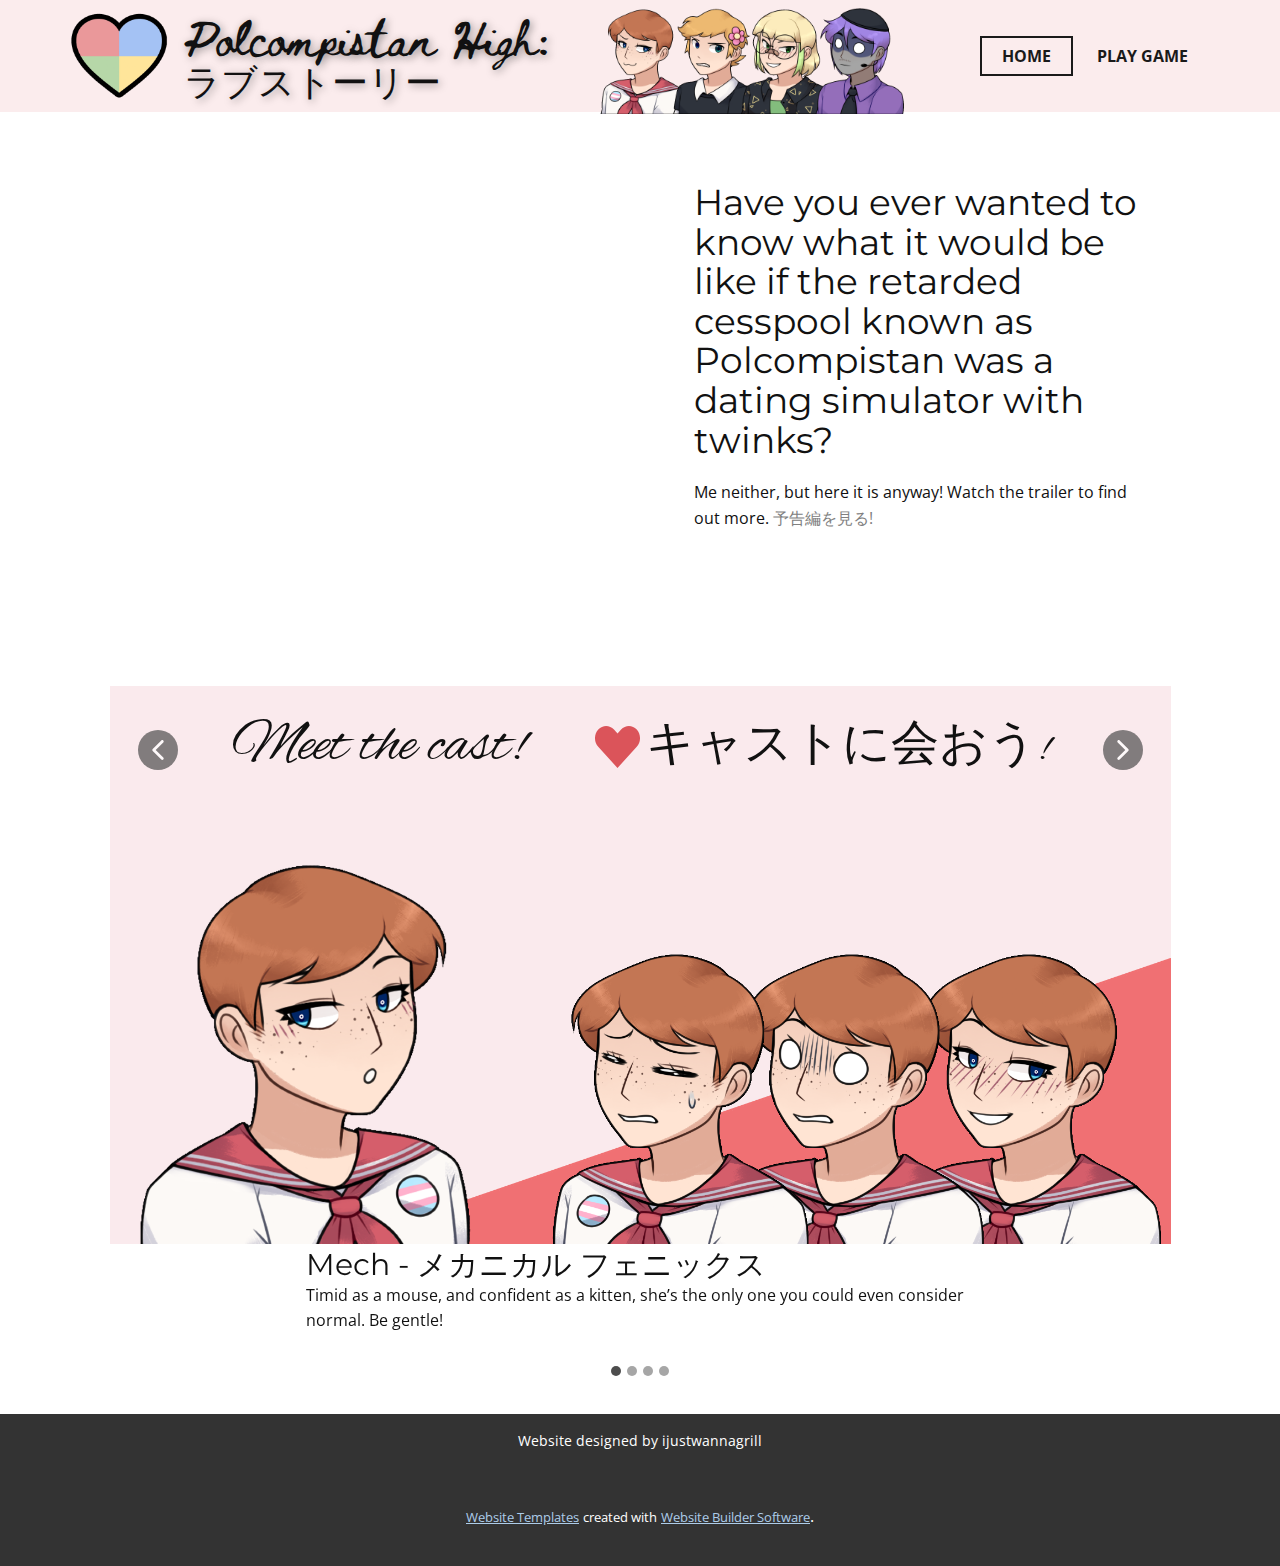
<file: site-resources/index.html>
<!DOCTYPE html>
<html style="font-size: 16px;">
  <head>
    <meta name="viewport" content="width=device-width, initial-scale=1.0">
    <meta charset="utf-8">
    <meta name="keywords" content="​Polcompistan High: ラブストーリー, Have you ever wanted to know what it would be like if the retarded cesspool known as Polcompistan was a dating simulator with twinks?, Meet the cast!&nbsp; &nbsp; &nbsp; &nbsp; &nbsp; キャストに会おう!">
    <meta name="description" content="">
    <meta name="page_type" content="np-template-header-footer-from-plugin">
    <title>Home</title>
    <link rel="stylesheet" href="nicepage.css" media="screen">
<link rel="stylesheet" href="Home.css" media="screen">
    <script class="u-script" type="text/javascript" src="jquery.js" defer=""></script>
    <script class="u-script" type="text/javascript" src="nicepage.js" defer=""></script>
    <meta name="generator" content="Nicepage 3.26.0, nicepage.com">
    <link id="u-theme-google-font" rel="stylesheet" href="https://fonts.googleapis.com/css?family=Roboto:100,100i,300,300i,400,400i,500,500i,700,700i,900,900i|Open+Sans:300,300i,400,400i,600,600i,700,700i,800,800i">
    <link id="u-page-google-font" rel="stylesheet" href="https://fonts.googleapis.com/css?family=Montserrat:100,100i,200,200i,300,300i,400,400i,500,500i,600,600i,700,700i,800,800i,900,900i|Open+Sans:300,300i,400,400i,600,600i,700,700i,800,800i|Alex+Brush:400|Beth+Ellen:400">
    
    
    
    <script type="application/ld+json">{
		"@context": "http://schema.org",
		"@type": "Organization",
		"name": "",
		"logo": "images/pwcmblackheart.png"
}</script>
    <meta name="theme-color" content="#478ac9">
    <meta property="og:title" content="Home">
    <meta property="og:type" content="website">
  </head>
  <body data-home-page="Home.html" data-home-page-title="Home" class="u-body"><header class="u-clearfix u-header u-palette-2-light-3 u-header" id="sec-f3ba"><div class="u-clearfix u-sheet u-valign-middle-xl u-sheet-1">
        <a href="Home.html" data-page-id="1899901800" class="u-image u-logo u-image-1" data-image-width="600" data-image-height="600" title="Home">
          <img src="images/pwcmblackheart.png" class="u-logo-image u-logo-image-1">
        </a>
        <nav class="u-menu u-menu-dropdown u-offcanvas u-menu-1">
          <div class="menu-collapse" style="font-size: 1rem; letter-spacing: 0px; font-weight: 700; text-transform: uppercase;">
            <a class="u-button-style u-custom-active-border-color u-custom-active-color u-custom-border u-custom-border-color u-custom-borders u-custom-hover-border-color u-custom-hover-color u-custom-left-right-menu-spacing u-custom-padding-bottom u-custom-text-active-color u-custom-text-color u-custom-text-hover-color u-custom-top-bottom-menu-spacing u-nav-link u-text-active-palette-1-base u-text-hover-palette-2-base" href="#">
              <svg><use xmlns:xlink="http://www.w3.org/1999/xlink" xlink:href="#menu-hamburger"></use></svg>
              <svg version="1.1" xmlns="http://www.w3.org/2000/svg" xmlns:xlink="http://www.w3.org/1999/xlink"><defs><symbol id="menu-hamburger" viewBox="0 0 16 16" style="width: 16px; height: 16px;"><rect y="1" width="16" height="2"></rect><rect y="7" width="16" height="2"></rect><rect y="13" width="16" height="2"></rect>
</symbol>
</defs></svg>
            </a>
          </div>
          <div class="u-custom-menu u-nav-container">
            <ul class="u-nav u-spacing-2 u-unstyled u-nav-1"><li class="u-nav-item"><a class="u-border-2 u-border-active-grey-90 u-border-hover-grey-50 u-button-style u-nav-link u-text-active-grey-90 u-text-grey-90 u-text-hover-grey-90" href="Home.html" style="padding: 10px 20px;">Home</a>
</li><li class="u-nav-item"><a class="u-border-2 u-border-active-grey-90 u-border-hover-grey-50 u-button-style u-nav-link u-text-active-grey-90 u-text-grey-90 u-text-hover-grey-90" href="Play-Game.html" style="padding: 10px 20px;">Play Game</a>
</li></ul>
          </div>
          <div class="u-custom-menu u-nav-container-collapse">
            <div class="u-black u-container-style u-inner-container-layout u-opacity u-opacity-95 u-sidenav">
              <div class="u-inner-container-layout u-sidenav-overflow">
                <div class="u-menu-close"></div>
                <ul class="u-align-center u-nav u-popupmenu-items u-unstyled u-nav-2"><li class="u-nav-item"><a class="u-button-style u-nav-link" href="Home.html" style="padding: 10px 20px;">Home</a>
</li><li class="u-nav-item"><a class="u-button-style u-nav-link" href="Play-Game.html" style="padding: 10px 20px;">Play Game</a>
</li></ul>
              </div>
            </div>
            <div class="u-black u-menu-overlay u-opacity u-opacity-70"></div>
          </div>
        </nav>
        <h1 class="u-custom-font u-hidden-sm u-hidden-xs u-text u-text-1"> Polcompistan High: ラブストーリー</h1>
        <img class="u-expanded-height-lg u-expanded-height-md u-hidden-xs u-image u-image-default u-preserve-proportions u-image-2" src="images/mech_uwu.png" alt="" data-image-width="600" data-image-height="600">
        <img class="u-expanded-height-lg u-expanded-height-md u-expanded-height-sm u-expanded-height-xs u-hidden-xs u-image u-image-default u-preserve-proportions u-image-3" src="images/erwin_angry.png" alt="" data-image-width="600" data-image-height="600">
        <img class="u-expanded-height-lg u-expanded-height-md u-expanded-height-sm u-expanded-height-xs u-hidden-xs u-image u-image-default u-preserve-proportions u-image-4" src="images/mitsuu_blush.png" alt="" data-image-width="600" data-image-height="600">
        <img class="u-expanded-height-lg u-expanded-height-md u-expanded-height-sm u-expanded-height-xs u-hidden-xs u-image u-image-default u-preserve-proportions u-image-5" src="images/bread_eater_forever.png" alt="" data-image-width="600" data-image-height="600">
      </div></header>
    <section class="u-clearfix u-section-1" id="sec-fd3e">
      <div class="u-clearfix u-sheet u-valign-middle-lg u-valign-middle-xl u-sheet-1">
        <div class="u-clearfix u-expanded-width u-gutter-0 u-layout-wrap u-layout-wrap-1">
          <div class="u-layout">
            <div class="u-layout-row">
              <div class="u-align-left u-container-style u-layout-cell u-left-cell u-size-32 u-layout-cell-1">
                <div class="u-container-layout u-container-layout-1">
                  <div class="u-expanded u-video">
                    <div class="embed-responsive embed-responsive-1">
                      <iframe style="position: absolute;top: 0;left: 0;width: 100%;height: 100%;" class="embed-responsive-item" src="https://www.youtube.com/embed/L-hm3S1aSnI?mute=0&amp;showinfo=0&amp;controls=0&amp;start=0" frameborder="0" allowfullscreen=""></iframe>
                    </div>
                  </div>
                </div>
              </div>
              <div class="u-align-left u-container-style u-layout-cell u-right-cell u-size-28 u-layout-cell-2">
                <div class="u-container-layout u-container-layout-2">
                  <h2 class="u-custom-font u-font-montserrat u-text u-text-1">Have you ever wanted to know what it would be like if the retarded cesspool known as Polcompistan was a dating simulator with twinks?</h2>
                  <p class="u-custom-font u-font-open-sans u-text u-text-2">Me neither, but here it is anyway! Watch the trailer to find out more.&nbsp;<span class="u-text-grey-50">予告編を見る!</span>
                  </p>
                </div>
              </div>
            </div>
          </div>
        </div>
      </div>
    </section>
    <section class="u-align-center u-clearfix u-hidden-xs u-section-2" id="sec-b683">
      <div class="u-clearfix u-sheet u-sheet-1">
        <div class="u-carousel u-expanded-width-md u-expanded-width-sm u-expanded-width-xs u-gallery u-layout-carousel u-lightbox u-no-transition u-show-text-on-hover u-gallery-1" data-interval="5000" data-u-ride="carousel" id="carousel-c442">
          <ol class="u-absolute-hcenter u-carousel-indicators u-carousel-indicators-1">
            <li data-u-target="#carousel-c442" data-u-slide-to="0" class="u-active u-grey-70 u-shape-circle" style="width: 10px; height: 10px;"></li>
            <li data-u-target="#carousel-c442" data-u-slide-to="1" class="u-grey-70 u-shape-circle" style="width: 10px; height: 10px;"></li>
            <li data-u-target="#carousel-c442" data-u-slide-to="2" class="u-grey-70 u-shape-circle" style="width: 10px; height: 10px;"></li>
            <li data-u-target="#carousel-c442" data-u-slide-to="3" class="u-grey-70 u-shape-circle" style="width: 10px; height: 10px;"></li>
          </ol>
          <div class="u-carousel-inner u-gallery-inner" role="listbox">
            <div class="u-active u-carousel-item u-gallery-item">
              <div class="u-back-slide" data-image-width="1600" data-image-height="900">
                <img class="u-back-image u-expanded" src="images/mechpreview.png">
              </div>
              <div class="u-align-left u-over-slide u-valign-bottom u-over-slide-1">
                <h3 class="u-custom-font u-font-montserrat u-gallery-heading" style="margin-left: 0px; margin-right: auto;">Mech - メカニカル フェニックス</h3>
                <p class="u-gallery-text" style="margin-left: 0px; margin-right: auto;"> Timid as a mouse, and confident as a kitten, she’s the only one you could even consider normal. Be gentle!</p>
              </div>
            </div>
            <div class="u-carousel-item u-gallery-item u-carousel-item-2" data-image-width="1600" data-image-height="900">
              <div class="u-back-slide">
                <img class="u-back-image u-expanded" src="images/erwinpreview.png" alt="Erwin - ​​フェイスティ雌犬少年">
              </div>
              <div class="u-align-left u-over-slide u-valign-bottom u-over-slide-2">
                <h3 class="u-custom-font u-font-montserrat u-gallery-heading" style="margin-left: 0px; margin-right: auto;">Erwin - ​​フェイスティ雌犬少年</h3>
                <p class="u-gallery-text" style="margin-left: 0px; margin-right: auto;"> A fresh taste of honesty, Erwin is erratic. You'd better play things right if you want to end up with him!&nbsp;</p>
              </div>
              <style data-mode="XL" data-visited="true"></style>
              <style data-mode="LG" data-visited="true"></style>
              <style data-mode="MD" data-visited="true"></style>
              <style data-mode="SM" data-visited="true"></style>
              <style data-mode="XS" data-visited="true"></style>
            </div>
            <div class="u-carousel-item u-gallery-item u-carousel-item-3" data-image-width="1600" data-image-height="900">
              <div class="u-back-slide">
                <img class="u-back-image u-expanded" src="images/mitsuupreview.png" alt="Mitsuu - ​三ツウ">
              </div>
              <div class="u-align-left u-over-slide u-valign-bottom u-over-slide-3">
                <h3 class="u-custom-font u-font-montserrat u-gallery-heading" style="margin-left: 0px; margin-right: auto;">Mitsuu - ​三ツウ</h3>
                <p class="u-gallery-text" style="margin-left: 0px; margin-right: auto;">The self-appointed leader! Cunning and confident, he seems to be very interested in you. Don't mind the others, they're just jealous.</p>
              </div>
              <style data-mode="XL" data-visited="true"></style>
              <style data-mode="LG" data-visited="true"></style>
              <style data-mode="MD" data-visited="true"></style>
              <style data-mode="SM" data-visited="true"></style>
              <style data-mode="XS" data-visited="true"></style>
            </div>
            <div class="u-carousel-item u-gallery-item u-carousel-item-4" data-image-width="1600" data-image-height="900">
              <div class="u-back-slide">
                <img class="u-back-image u-expanded" src="images/breadeaterpreview.png" alt="Bread Eater - ​パンを食べる人">
              </div>
              <div class="u-align-left u-over-slide u-valign-bottom u-over-slide-4">
                <h3 class="u-custom-font u-font-montserrat u-gallery-heading" style="margin-left: 0px; margin-right: auto;">Bread Eater - ​パンを食べる人</h3>
                <p class="u-gallery-text" style="margin-left: 0px; margin-right: auto;">bruh</p>
              </div>
              <style data-mode="XL" data-visited="true"></style>
              <style data-mode="LG" data-visited="true"></style>
              <style data-mode="MD" data-visited="true"></style>
              <style data-mode="SM" data-visited="true"></style>
              <style data-mode="XS" data-visited="true"></style>
            </div>
          </div>
          <a class="u-carousel-control u-carousel-control-prev u-grey-70 u-icon-circle u-opacity u-opacity-70 u-spacing-10 u-text-white u-carousel-control-1" href="#carousel-c442" role="button" data-u-slide="prev">
            <span aria-hidden="true">
              <svg viewBox="0 0 451.847 451.847"><path d="M97.141,225.92c0-8.095,3.091-16.192,9.259-22.366L300.689,9.27c12.359-12.359,32.397-12.359,44.751,0
c12.354,12.354,12.354,32.388,0,44.748L173.525,225.92l171.903,171.909c12.354,12.354,12.354,32.391,0,44.744
c-12.354,12.365-32.386,12.365-44.745,0l-194.29-194.281C100.226,242.115,97.141,234.018,97.141,225.92z"></path></svg>
            </span>
            <span class="sr-only">
              <svg viewBox="0 0 451.847 451.847"><path d="M97.141,225.92c0-8.095,3.091-16.192,9.259-22.366L300.689,9.27c12.359-12.359,32.397-12.359,44.751,0
c12.354,12.354,12.354,32.388,0,44.748L173.525,225.92l171.903,171.909c12.354,12.354,12.354,32.391,0,44.744
c-12.354,12.365-32.386,12.365-44.745,0l-194.29-194.281C100.226,242.115,97.141,234.018,97.141,225.92z"></path></svg>
            </span>
          </a>
          <a class="u-carousel-control u-carousel-control-next u-grey-70 u-icon-circle u-opacity u-opacity-70 u-spacing-10 u-text-white u-carousel-control-2" href="#carousel-c442" role="button" data-u-slide="next">
            <span aria-hidden="true">
              <svg viewBox="0 0 451.846 451.847"><path d="M345.441,248.292L151.154,442.573c-12.359,12.365-32.397,12.365-44.75,0c-12.354-12.354-12.354-32.391,0-44.744
L278.318,225.92L106.409,54.017c-12.354-12.359-12.354-32.394,0-44.748c12.354-12.359,32.391-12.359,44.75,0l194.287,194.284
c6.177,6.18,9.262,14.271,9.262,22.366C354.708,234.018,351.617,242.115,345.441,248.292z"></path></svg>
            </span>
            <span class="sr-only">
              <svg viewBox="0 0 451.846 451.847"><path d="M345.441,248.292L151.154,442.573c-12.359,12.365-32.397,12.365-44.75,0c-12.354-12.354-12.354-32.391,0-44.744
L278.318,225.92L106.409,54.017c-12.354-12.359-12.354-32.394,0-44.748c12.354-12.359,32.391-12.359,44.75,0l194.287,194.284
c6.177,6.18,9.262,14.271,9.262,22.366C354.708,234.018,351.617,242.115,345.441,248.292z"></path></svg>
            </span>
          </a>
        </div>
        <h1 class="u-custom-font u-text u-text-default-lg u-text-default-md u-text-default-xl u-text-1">Meet the cast!&nbsp; &nbsp; &nbsp; &nbsp; &nbsp; <span style="font-size: 3rem;">キャストに会おう!</span>
        </h1>
        <div class="u-shape u-shape-svg u-text-palette-2-base u-shape-1">
          <svg class="u-svg-link" preserveAspectRatio="none" viewBox="0 0 160 150" style=""><use xmlns:xlink="http://www.w3.org/1999/xlink" xlink:href="#svg-6e8d"></use></svg>
          <svg class="u-svg-content" viewBox="0 0 160 150" x="0px" y="0px" id="svg-6e8d"><path d="M148.4,12.9c-15.4-17.1-40.3-17.1-55.7,0L80.1,26.8L67.5,12.9C52-4.3,27.2-4.3,11.7,12.9C-3.9,30-3.9,57.3,11.5,74.4
	L79.9,150l68.5-75.5C163.9,57.4,163.9,30,148.4,12.9L148.4,12.9z"></path></svg>
        </div>
      </div>
    </section>
    
    
    <footer class="u-align-center u-clearfix u-footer u-grey-80 u-footer" id="sec-4255"><div class="u-clearfix u-sheet u-valign-middle-xl u-sheet-1">
        <p class="u-small-text u-text u-text-variant u-text-1">Website designed by ijustwannagrill</p>
      </div></footer>
    <section class="u-backlink u-clearfix u-grey-80">
      <a class="u-link" href="https://nicepage.com/website-templates" target="_blank">
        <span>Website Templates</span>
      </a>
      <p class="u-text">
        <span>created with</span>
      </p>
      <a class="u-link" href="https://nicepage.com/" target="_blank">
        <span>Website Builder Software</span>
      </a>. 
    </section>
  </body>
</html>
</file>
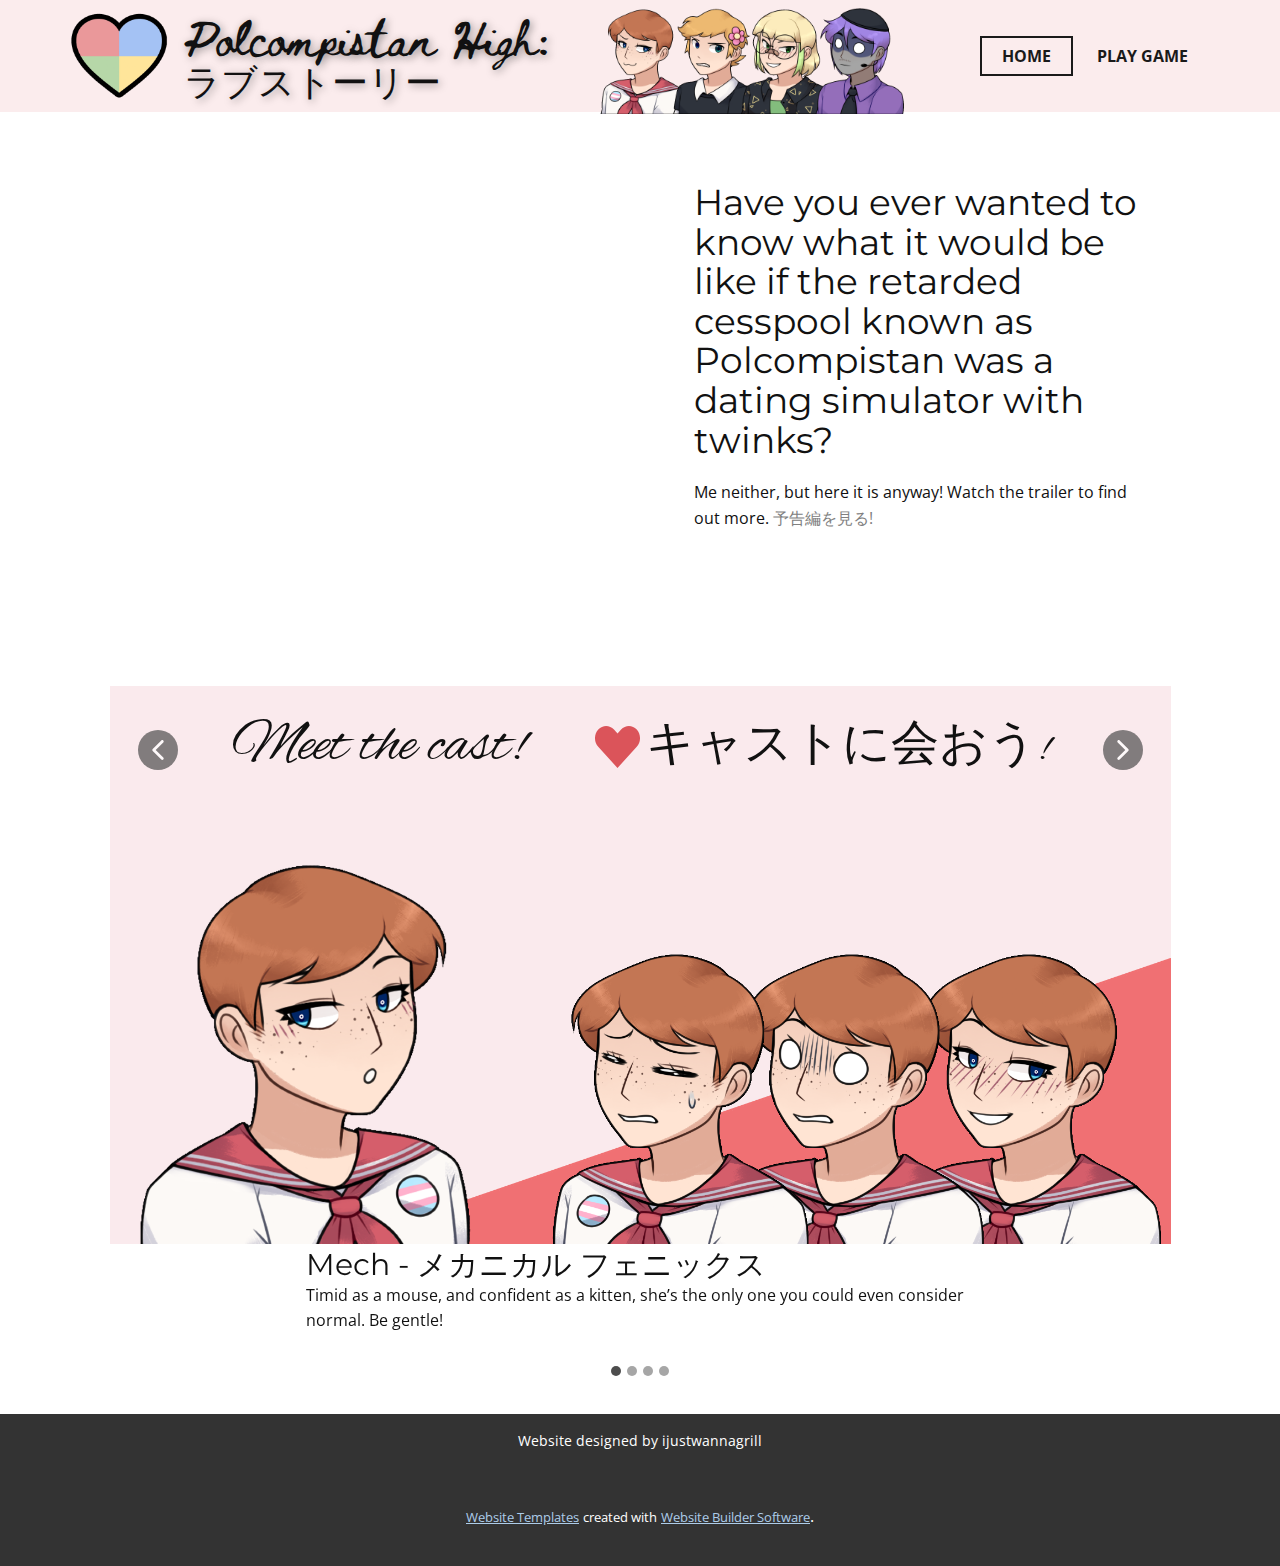
<file: site-resources/Home.html>
<!DOCTYPE html>
<html style="font-size: 16px;">
  <head>
    <meta name="viewport" content="width=device-width, initial-scale=1.0">
    <meta charset="utf-8">
    <meta name="keywords" content="​Polcompistan High: ラブストーリー, Have you ever wanted to know what it would be like if the retarded cesspool known as Polcompistan was a dating simulator with twinks?, Meet the cast!&nbsp; &nbsp; &nbsp; &nbsp; &nbsp; キャストに会おう!">
    <meta name="description" content="">
    <meta name="page_type" content="np-template-header-footer-from-plugin">
    <title>Home</title>
    <link rel="stylesheet" href="nicepage.css" media="screen">
<link rel="stylesheet" href="Home.css" media="screen">
    <script class="u-script" type="text/javascript" src="jquery.js" defer=""></script>
    <script class="u-script" type="text/javascript" src="nicepage.js" defer=""></script>
    <meta name="generator" content="Nicepage 3.26.0, nicepage.com">
    <link id="u-theme-google-font" rel="stylesheet" href="https://fonts.googleapis.com/css?family=Roboto:100,100i,300,300i,400,400i,500,500i,700,700i,900,900i|Open+Sans:300,300i,400,400i,600,600i,700,700i,800,800i">
    <link id="u-page-google-font" rel="stylesheet" href="https://fonts.googleapis.com/css?family=Montserrat:100,100i,200,200i,300,300i,400,400i,500,500i,600,600i,700,700i,800,800i,900,900i|Open+Sans:300,300i,400,400i,600,600i,700,700i,800,800i|Alex+Brush:400|Beth+Ellen:400">
    
    
    
    <script type="application/ld+json">{
		"@context": "http://schema.org",
		"@type": "Organization",
		"name": "",
		"logo": "images/pwcmblackheart.png"
}</script>
    <meta name="theme-color" content="#478ac9">
    <meta property="og:title" content="Home">
    <meta property="og:type" content="website">
  </head>
  <body class="u-body"><header class="u-clearfix u-header u-palette-2-light-3 u-header" id="sec-f3ba"><div class="u-clearfix u-sheet u-valign-middle-xl u-sheet-1">
        <a href="Home.html" data-page-id="1899901800" class="u-image u-logo u-image-1" data-image-width="600" data-image-height="600" title="Home">
          <img src="images/pwcmblackheart.png" class="u-logo-image u-logo-image-1">
        </a>
        <nav class="u-menu u-menu-dropdown u-offcanvas u-menu-1">
          <div class="menu-collapse" style="font-size: 1rem; letter-spacing: 0px; font-weight: 700; text-transform: uppercase;">
            <a class="u-button-style u-custom-active-border-color u-custom-active-color u-custom-border u-custom-border-color u-custom-borders u-custom-hover-border-color u-custom-hover-color u-custom-left-right-menu-spacing u-custom-padding-bottom u-custom-text-active-color u-custom-text-color u-custom-text-hover-color u-custom-top-bottom-menu-spacing u-nav-link u-text-active-palette-1-base u-text-hover-palette-2-base" href="#">
              <svg><use xmlns:xlink="http://www.w3.org/1999/xlink" xlink:href="#menu-hamburger"></use></svg>
              <svg version="1.1" xmlns="http://www.w3.org/2000/svg" xmlns:xlink="http://www.w3.org/1999/xlink"><defs><symbol id="menu-hamburger" viewBox="0 0 16 16" style="width: 16px; height: 16px;"><rect y="1" width="16" height="2"></rect><rect y="7" width="16" height="2"></rect><rect y="13" width="16" height="2"></rect>
</symbol>
</defs></svg>
            </a>
          </div>
          <div class="u-custom-menu u-nav-container">
            <ul class="u-nav u-spacing-2 u-unstyled u-nav-1"><li class="u-nav-item"><a class="u-border-2 u-border-active-grey-90 u-border-hover-grey-50 u-button-style u-nav-link u-text-active-grey-90 u-text-grey-90 u-text-hover-grey-90" href="Home.html" style="padding: 10px 20px;">Home</a>
</li><li class="u-nav-item"><a class="u-border-2 u-border-active-grey-90 u-border-hover-grey-50 u-button-style u-nav-link u-text-active-grey-90 u-text-grey-90 u-text-hover-grey-90" href="Play-Game.html" style="padding: 10px 20px;">Play Game</a>
</li></ul>
          </div>
          <div class="u-custom-menu u-nav-container-collapse">
            <div class="u-black u-container-style u-inner-container-layout u-opacity u-opacity-95 u-sidenav">
              <div class="u-inner-container-layout u-sidenav-overflow">
                <div class="u-menu-close"></div>
                <ul class="u-align-center u-nav u-popupmenu-items u-unstyled u-nav-2"><li class="u-nav-item"><a class="u-button-style u-nav-link" href="Home.html" style="padding: 10px 20px;">Home</a>
</li><li class="u-nav-item"><a class="u-button-style u-nav-link" href="Play-Game.html" style="padding: 10px 20px;">Play Game</a>
</li></ul>
              </div>
            </div>
            <div class="u-black u-menu-overlay u-opacity u-opacity-70"></div>
          </div>
        </nav>
        <h1 class="u-custom-font u-hidden-sm u-hidden-xs u-text u-text-1"> Polcompistan High: ラブストーリー</h1>
        <img class="u-expanded-height-lg u-expanded-height-md u-hidden-xs u-image u-image-default u-preserve-proportions u-image-2" src="images/mech_uwu.png" alt="" data-image-width="600" data-image-height="600">
        <img class="u-expanded-height-lg u-expanded-height-md u-expanded-height-sm u-expanded-height-xs u-hidden-xs u-image u-image-default u-preserve-proportions u-image-3" src="images/erwin_angry.png" alt="" data-image-width="600" data-image-height="600">
        <img class="u-expanded-height-lg u-expanded-height-md u-expanded-height-sm u-expanded-height-xs u-hidden-xs u-image u-image-default u-preserve-proportions u-image-4" src="images/mitsuu_blush.png" alt="" data-image-width="600" data-image-height="600">
        <img class="u-expanded-height-lg u-expanded-height-md u-expanded-height-sm u-expanded-height-xs u-hidden-xs u-image u-image-default u-preserve-proportions u-image-5" src="images/bread_eater_forever.png" alt="" data-image-width="600" data-image-height="600">
      </div></header>
    <section class="u-clearfix u-section-1" id="sec-fd3e">
      <div class="u-clearfix u-sheet u-valign-middle-lg u-valign-middle-xl u-sheet-1">
        <div class="u-clearfix u-expanded-width u-gutter-0 u-layout-wrap u-layout-wrap-1">
          <div class="u-layout">
            <div class="u-layout-row">
              <div class="u-align-left u-container-style u-layout-cell u-left-cell u-size-32 u-layout-cell-1">
                <div class="u-container-layout u-container-layout-1">
                  <div class="u-expanded u-video">
                    <div class="embed-responsive embed-responsive-1">
                      <iframe style="position: absolute;top: 0;left: 0;width: 100%;height: 100%;" class="embed-responsive-item" src="https://www.youtube.com/embed/L-hm3S1aSnI?mute=0&amp;showinfo=0&amp;controls=0&amp;start=0" frameborder="0" allowfullscreen=""></iframe>
                    </div>
                  </div>
                </div>
              </div>
              <div class="u-align-left u-container-style u-layout-cell u-right-cell u-size-28 u-layout-cell-2">
                <div class="u-container-layout u-container-layout-2">
                  <h2 class="u-custom-font u-font-montserrat u-text u-text-1">Have you ever wanted to know what it would be like if the retarded cesspool known as Polcompistan was a dating simulator with twinks?</h2>
                  <p class="u-custom-font u-font-open-sans u-text u-text-2">Me neither, but here it is anyway! Watch the trailer to find out more.&nbsp;<span class="u-text-grey-50">予告編を見る!</span>
                  </p>
                </div>
              </div>
            </div>
          </div>
        </div>
      </div>
    </section>
    <section class="u-align-center u-clearfix u-hidden-xs u-section-2" id="sec-b683">
      <div class="u-clearfix u-sheet u-sheet-1">
        <div class="u-carousel u-expanded-width-md u-expanded-width-sm u-expanded-width-xs u-gallery u-layout-carousel u-lightbox u-no-transition u-show-text-on-hover u-gallery-1" data-interval="5000" data-u-ride="carousel" id="carousel-c442">
          <ol class="u-absolute-hcenter u-carousel-indicators u-carousel-indicators-1">
            <li data-u-target="#carousel-c442" data-u-slide-to="0" class="u-active u-grey-70 u-shape-circle" style="width: 10px; height: 10px;"></li>
            <li data-u-target="#carousel-c442" data-u-slide-to="1" class="u-grey-70 u-shape-circle" style="width: 10px; height: 10px;"></li>
            <li data-u-target="#carousel-c442" data-u-slide-to="2" class="u-grey-70 u-shape-circle" style="width: 10px; height: 10px;"></li>
            <li data-u-target="#carousel-c442" data-u-slide-to="3" class="u-grey-70 u-shape-circle" style="width: 10px; height: 10px;"></li>
          </ol>
          <div class="u-carousel-inner u-gallery-inner" role="listbox">
            <div class="u-active u-carousel-item u-gallery-item">
              <div class="u-back-slide" data-image-width="1600" data-image-height="900">
                <img class="u-back-image u-expanded" src="images/mechpreview.png">
              </div>
              <div class="u-align-left u-over-slide u-valign-bottom u-over-slide-1">
                <h3 class="u-custom-font u-font-montserrat u-gallery-heading" style="margin-left: 0px; margin-right: auto;">Mech - メカニカル フェニックス</h3>
                <p class="u-gallery-text" style="margin-left: 0px; margin-right: auto;"> Timid as a mouse, and confident as a kitten, she’s the only one you could even consider normal. Be gentle!</p>
              </div>
            </div>
            <div class="u-carousel-item u-gallery-item u-carousel-item-2" data-image-width="1600" data-image-height="900">
              <div class="u-back-slide">
                <img class="u-back-image u-expanded" src="images/erwinpreview.png" alt="Erwin - ​​フェイスティ雌犬少年">
              </div>
              <div class="u-align-left u-over-slide u-valign-bottom u-over-slide-2">
                <h3 class="u-custom-font u-font-montserrat u-gallery-heading" style="margin-left: 0px; margin-right: auto;">Erwin - ​​フェイスティ雌犬少年</h3>
                <p class="u-gallery-text" style="margin-left: 0px; margin-right: auto;"> A fresh taste of honesty, Erwin is erratic. You'd better play things right if you want to end up with him!&nbsp;</p>
              </div>
              <style data-mode="XL" data-visited="true"></style>
              <style data-mode="LG" data-visited="true"></style>
              <style data-mode="MD" data-visited="true"></style>
              <style data-mode="SM" data-visited="true"></style>
              <style data-mode="XS" data-visited="true"></style>
            </div>
            <div class="u-carousel-item u-gallery-item u-carousel-item-3" data-image-width="1600" data-image-height="900">
              <div class="u-back-slide">
                <img class="u-back-image u-expanded" src="images/mitsuupreview.png" alt="Mitsuu - ​三ツウ">
              </div>
              <div class="u-align-left u-over-slide u-valign-bottom u-over-slide-3">
                <h3 class="u-custom-font u-font-montserrat u-gallery-heading" style="margin-left: 0px; margin-right: auto;">Mitsuu - ​三ツウ</h3>
                <p class="u-gallery-text" style="margin-left: 0px; margin-right: auto;">The self-appointed leader! Cunning and confident, he seems to be very interested in you. Don't mind the others, they're just jealous.</p>
              </div>
              <style data-mode="XL" data-visited="true"></style>
              <style data-mode="LG" data-visited="true"></style>
              <style data-mode="MD" data-visited="true"></style>
              <style data-mode="SM" data-visited="true"></style>
              <style data-mode="XS" data-visited="true"></style>
            </div>
            <div class="u-carousel-item u-gallery-item u-carousel-item-4" data-image-width="1600" data-image-height="900">
              <div class="u-back-slide">
                <img class="u-back-image u-expanded" src="images/breadeaterpreview.png" alt="Bread Eater - ​パンを食べる人">
              </div>
              <div class="u-align-left u-over-slide u-valign-bottom u-over-slide-4">
                <h3 class="u-custom-font u-font-montserrat u-gallery-heading" style="margin-left: 0px; margin-right: auto;">Bread Eater - ​パンを食べる人</h3>
                <p class="u-gallery-text" style="margin-left: 0px; margin-right: auto;">bruh</p>
              </div>
              <style data-mode="XL" data-visited="true"></style>
              <style data-mode="LG" data-visited="true"></style>
              <style data-mode="MD" data-visited="true"></style>
              <style data-mode="SM" data-visited="true"></style>
              <style data-mode="XS" data-visited="true"></style>
            </div>
          </div>
          <a class="u-carousel-control u-carousel-control-prev u-grey-70 u-icon-circle u-opacity u-opacity-70 u-spacing-10 u-text-white u-carousel-control-1" href="#carousel-c442" role="button" data-u-slide="prev">
            <span aria-hidden="true">
              <svg viewBox="0 0 451.847 451.847"><path d="M97.141,225.92c0-8.095,3.091-16.192,9.259-22.366L300.689,9.27c12.359-12.359,32.397-12.359,44.751,0
c12.354,12.354,12.354,32.388,0,44.748L173.525,225.92l171.903,171.909c12.354,12.354,12.354,32.391,0,44.744
c-12.354,12.365-32.386,12.365-44.745,0l-194.29-194.281C100.226,242.115,97.141,234.018,97.141,225.92z"></path></svg>
            </span>
            <span class="sr-only">
              <svg viewBox="0 0 451.847 451.847"><path d="M97.141,225.92c0-8.095,3.091-16.192,9.259-22.366L300.689,9.27c12.359-12.359,32.397-12.359,44.751,0
c12.354,12.354,12.354,32.388,0,44.748L173.525,225.92l171.903,171.909c12.354,12.354,12.354,32.391,0,44.744
c-12.354,12.365-32.386,12.365-44.745,0l-194.29-194.281C100.226,242.115,97.141,234.018,97.141,225.92z"></path></svg>
            </span>
          </a>
          <a class="u-carousel-control u-carousel-control-next u-grey-70 u-icon-circle u-opacity u-opacity-70 u-spacing-10 u-text-white u-carousel-control-2" href="#carousel-c442" role="button" data-u-slide="next">
            <span aria-hidden="true">
              <svg viewBox="0 0 451.846 451.847"><path d="M345.441,248.292L151.154,442.573c-12.359,12.365-32.397,12.365-44.75,0c-12.354-12.354-12.354-32.391,0-44.744
L278.318,225.92L106.409,54.017c-12.354-12.359-12.354-32.394,0-44.748c12.354-12.359,32.391-12.359,44.75,0l194.287,194.284
c6.177,6.18,9.262,14.271,9.262,22.366C354.708,234.018,351.617,242.115,345.441,248.292z"></path></svg>
            </span>
            <span class="sr-only">
              <svg viewBox="0 0 451.846 451.847"><path d="M345.441,248.292L151.154,442.573c-12.359,12.365-32.397,12.365-44.75,0c-12.354-12.354-12.354-32.391,0-44.744
L278.318,225.92L106.409,54.017c-12.354-12.359-12.354-32.394,0-44.748c12.354-12.359,32.391-12.359,44.75,0l194.287,194.284
c6.177,6.18,9.262,14.271,9.262,22.366C354.708,234.018,351.617,242.115,345.441,248.292z"></path></svg>
            </span>
          </a>
        </div>
        <h1 class="u-custom-font u-text u-text-default-lg u-text-default-md u-text-default-xl u-text-1">Meet the cast!&nbsp; &nbsp; &nbsp; &nbsp; &nbsp; <span style="font-size: 3rem;">キャストに会おう!</span>
        </h1>
        <div class="u-shape u-shape-svg u-text-palette-2-base u-shape-1">
          <svg class="u-svg-link" preserveAspectRatio="none" viewBox="0 0 160 150" style=""><use xmlns:xlink="http://www.w3.org/1999/xlink" xlink:href="#svg-6e8d"></use></svg>
          <svg class="u-svg-content" viewBox="0 0 160 150" x="0px" y="0px" id="svg-6e8d"><path d="M148.4,12.9c-15.4-17.1-40.3-17.1-55.7,0L80.1,26.8L67.5,12.9C52-4.3,27.2-4.3,11.7,12.9C-3.9,30-3.9,57.3,11.5,74.4
	L79.9,150l68.5-75.5C163.9,57.4,163.9,30,148.4,12.9L148.4,12.9z"></path></svg>
        </div>
      </div>
    </section>
    
    
    <footer class="u-align-center u-clearfix u-footer u-grey-80 u-footer" id="sec-4255"><div class="u-clearfix u-sheet u-valign-middle-xl u-sheet-1">
        <p class="u-small-text u-text u-text-variant u-text-1">Website designed by ijustwannagrill</p>
      </div></footer>
    <section class="u-backlink u-clearfix u-grey-80">
      <a class="u-link" href="https://nicepage.com/website-templates" target="_blank">
        <span>Website Templates</span>
      </a>
      <p class="u-text">
        <span>created with</span>
      </p>
      <a class="u-link" href="https://nicepage.com/" target="_blank">
        <span>Website Builder Software</span>
      </a>. 
    </section>
  </body>
</html>
</file>
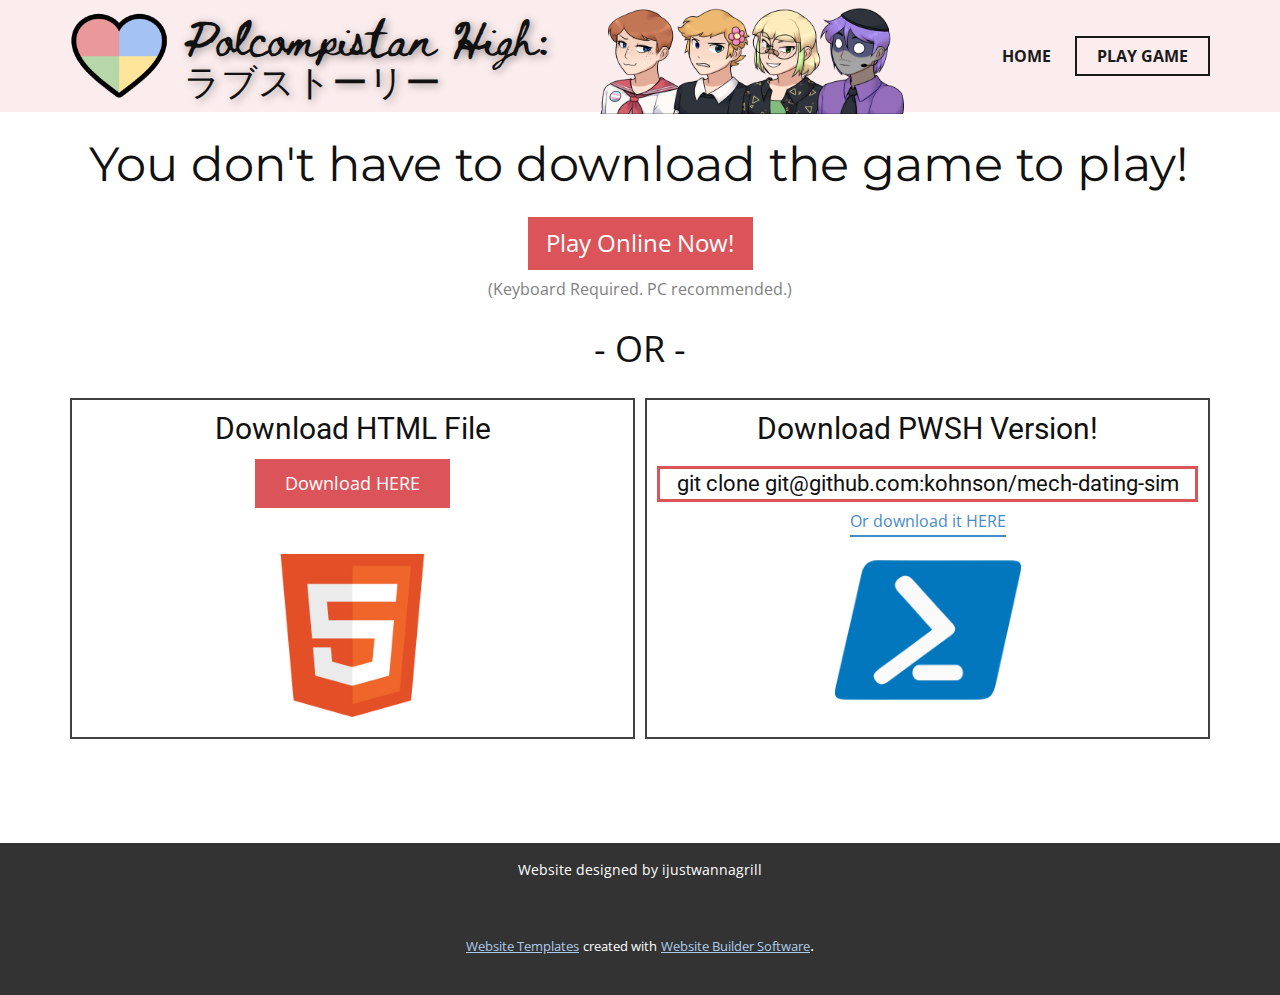
<file: site-resources/Play-Game.html>
<!DOCTYPE html>
<html style="font-size: 16px;">
  <head>
    <meta name="viewport" content="width=device-width, initial-scale=1.0">
    <meta charset="utf-8">
    <meta name="keywords" content="INTUITIVE">
    <meta name="description" content="">
    <meta name="page_type" content="np-template-header-footer-from-plugin">
    <title>Play Game</title>
    <link rel="stylesheet" href="nicepage.css" media="screen">
<link rel="stylesheet" href="Play-Game.css" media="screen">
    <script class="u-script" type="text/javascript" src="jquery.js" defer=""></script>
    <script class="u-script" type="text/javascript" src="nicepage.js" defer=""></script>
    <meta name="generator" content="Nicepage 3.26.0, nicepage.com">
    <link id="u-theme-google-font" rel="stylesheet" href="https://fonts.googleapis.com/css?family=Roboto:100,100i,300,300i,400,400i,500,500i,700,700i,900,900i|Open+Sans:300,300i,400,400i,600,600i,700,700i,800,800i">
    <link id="u-page-google-font" rel="stylesheet" href="https://fonts.googleapis.com/css?family=Montserrat:100,100i,200,200i,300,300i,400,400i,500,500i,600,600i,700,700i,800,800i,900,900i|Open+Sans:300,300i,400,400i,600,600i,700,700i,800,800i|Beth+Ellen:400">
    
    
    <script type="application/ld+json">{
		"@context": "http://schema.org",
		"@type": "Organization",
		"name": "",
		"logo": "images/pwcmblackheart.png"
}</script>
    <meta name="theme-color" content="#478ac9">
    <meta property="og:title" content="Play Game">
    <meta property="og:type" content="website">
  </head>
  <body class="u-body"><header class="u-clearfix u-header u-palette-2-light-3 u-header" id="sec-f3ba"><div class="u-clearfix u-sheet u-valign-middle-xl u-sheet-1">
        <a href="Home.html" data-page-id="1899901800" class="u-image u-logo u-image-1" data-image-width="600" data-image-height="600" title="Home">
          <img src="images/pwcmblackheart.png" class="u-logo-image u-logo-image-1">
        </a>
        <nav class="u-menu u-menu-dropdown u-offcanvas u-menu-1">
          <div class="menu-collapse" style="font-size: 1rem; letter-spacing: 0px; font-weight: 700; text-transform: uppercase;">
            <a class="u-button-style u-custom-active-border-color u-custom-active-color u-custom-border u-custom-border-color u-custom-borders u-custom-hover-border-color u-custom-hover-color u-custom-left-right-menu-spacing u-custom-padding-bottom u-custom-text-active-color u-custom-text-color u-custom-text-hover-color u-custom-top-bottom-menu-spacing u-nav-link u-text-active-palette-1-base u-text-hover-palette-2-base" href="#">
              <svg><use xmlns:xlink="http://www.w3.org/1999/xlink" xlink:href="#menu-hamburger"></use></svg>
              <svg version="1.1" xmlns="http://www.w3.org/2000/svg" xmlns:xlink="http://www.w3.org/1999/xlink"><defs><symbol id="menu-hamburger" viewBox="0 0 16 16" style="width: 16px; height: 16px;"><rect y="1" width="16" height="2"></rect><rect y="7" width="16" height="2"></rect><rect y="13" width="16" height="2"></rect>
</symbol>
</defs></svg>
            </a>
          </div>
          <div class="u-custom-menu u-nav-container">
            <ul class="u-nav u-spacing-2 u-unstyled u-nav-1"><li class="u-nav-item"><a class="u-border-2 u-border-active-grey-90 u-border-hover-grey-50 u-button-style u-nav-link u-text-active-grey-90 u-text-grey-90 u-text-hover-grey-90" href="Home.html" style="padding: 10px 20px;">Home</a>
</li><li class="u-nav-item"><a class="u-border-2 u-border-active-grey-90 u-border-hover-grey-50 u-button-style u-nav-link u-text-active-grey-90 u-text-grey-90 u-text-hover-grey-90" href="Play-Game.html" style="padding: 10px 20px;">Play Game</a>
</li></ul>
          </div>
          <div class="u-custom-menu u-nav-container-collapse">
            <div class="u-black u-container-style u-inner-container-layout u-opacity u-opacity-95 u-sidenav">
              <div class="u-inner-container-layout u-sidenav-overflow">
                <div class="u-menu-close"></div>
                <ul class="u-align-center u-nav u-popupmenu-items u-unstyled u-nav-2"><li class="u-nav-item"><a class="u-button-style u-nav-link" href="Home.html" style="padding: 10px 20px;">Home</a>
</li><li class="u-nav-item"><a class="u-button-style u-nav-link" href="Play-Game.html" style="padding: 10px 20px;">Play Game</a>
</li></ul>
              </div>
            </div>
            <div class="u-black u-menu-overlay u-opacity u-opacity-70"></div>
          </div>
        </nav>
        <h1 class="u-custom-font u-hidden-sm u-hidden-xs u-text u-text-1"> Polcompistan High: ラブストーリー</h1>
        <img class="u-expanded-height-lg u-expanded-height-md u-hidden-xs u-image u-image-default u-preserve-proportions u-image-2" src="images/mech_uwu.png" alt="" data-image-width="600" data-image-height="600">
        <img class="u-expanded-height-lg u-expanded-height-md u-expanded-height-sm u-expanded-height-xs u-hidden-xs u-image u-image-default u-preserve-proportions u-image-3" src="images/erwin_angry.png" alt="" data-image-width="600" data-image-height="600">
        <img class="u-expanded-height-lg u-expanded-height-md u-expanded-height-sm u-expanded-height-xs u-hidden-xs u-image u-image-default u-preserve-proportions u-image-4" src="images/mitsuu_blush.png" alt="" data-image-width="600" data-image-height="600">
        <img class="u-expanded-height-lg u-expanded-height-md u-expanded-height-sm u-expanded-height-xs u-hidden-xs u-image u-image-default u-preserve-proportions u-image-5" src="images/bread_eater_forever.png" alt="" data-image-width="600" data-image-height="600">
      </div></header>
    <section class="u-clearfix u-section-1" id="sec-c100">
      <div class="u-clearfix u-sheet u-sheet-1">
        <h1 class="u-custom-font u-font-montserrat u-text u-text-1">You don't have to download the game to play!</h1>
        <a href="https://nicepage.com/website-templates" class="u-border-none u-btn u-button-style u-custom-font u-font-open-sans u-palette-2-base u-btn-1">Play Online Now!</a>
        <p class="u-custom-font u-font-open-sans u-text u-text-default u-text-grey-50 u-text-2">(Keyboard Required. PC recommended.)</p>
        <h2 class="u-custom-font u-font-open-sans u-text u-text-default u-text-3">- OR -</h2>
        <div class="u-expanded-width u-list u-list-1">
          <div class="u-repeater u-repeater-1">
            <div class="u-align-center u-border-2 u-border-grey-75 u-container-style u-custom-item u-list-item u-repeater-item">
              <div class="u-container-layout u-similar-container u-container-layout-1">
                <h3 class="u-custom-item u-text u-text-4">Download HTML File</h3>
                <a href="https://nicepage.best" class="u-border-none u-btn u-button-style u-custom-item u-palette-2-base u-btn-2">Download HERE</a>
                <img class="u-image u-image-default u-preserve-proportions u-image-1" src="images/HTML5_badge.png" alt="" data-image-width="5000" data-image-height="5000">
              </div>
            </div>
            <div class="u-align-center u-border-2 u-border-grey-75 u-container-style u-custom-item u-list-item u-repeater-item">
              <div class="u-container-layout u-similar-container u-container-layout-2">
                <h3 class="u-custom-item u-text u-text-default u-text-5">Download PWSH Version!</h3>
                <div class="u-align-center u-border-3 u-border-palette-2-base u-container-style u-custom-item u-expanded-width-lg u-expanded-width-xl u-group u-group-1">
                  <div class="u-container-layout u-valign-middle-xl u-container-layout-3">
                    <h4 class="u-custom-item u-text u-text-6"> git clone git@github.com:kohnson/mech-dating-sim</h4>
                  </div>
                </div>
                <a href="https://nicepage.review" class="u-active-none u-border-2 u-border-palette-1-base u-btn u-btn-rectangle u-button-style u-hover-none u-none u-radius-0 u-btn-3">Or download it HERE</a>
                <img class="u-image u-image-default u-preserve-proportions u-image-2" src="images/powershell.png" alt="" data-image-width="1600" data-image-height="1600">
              </div>
            </div>
          </div>
        </div>
      </div>
    </section>
    
    
    <footer class="u-align-center u-clearfix u-footer u-grey-80 u-footer" id="sec-4255"><div class="u-clearfix u-sheet u-valign-middle-xl u-sheet-1">
        <p class="u-small-text u-text u-text-variant u-text-1">Website designed by ijustwannagrill</p>
      </div></footer>
    <section class="u-backlink u-clearfix u-grey-80">
      <a class="u-link" href="https://nicepage.com/website-templates" target="_blank">
        <span>Website Templates</span>
      </a>
      <p class="u-text">
        <span>created with</span>
      </p>
      <a class="u-link" href="https://nicepage.com/" target="_blank">
        <span>Website Builder Software</span>
      </a>. 
    </section>
  </body>
</html>
</file>
